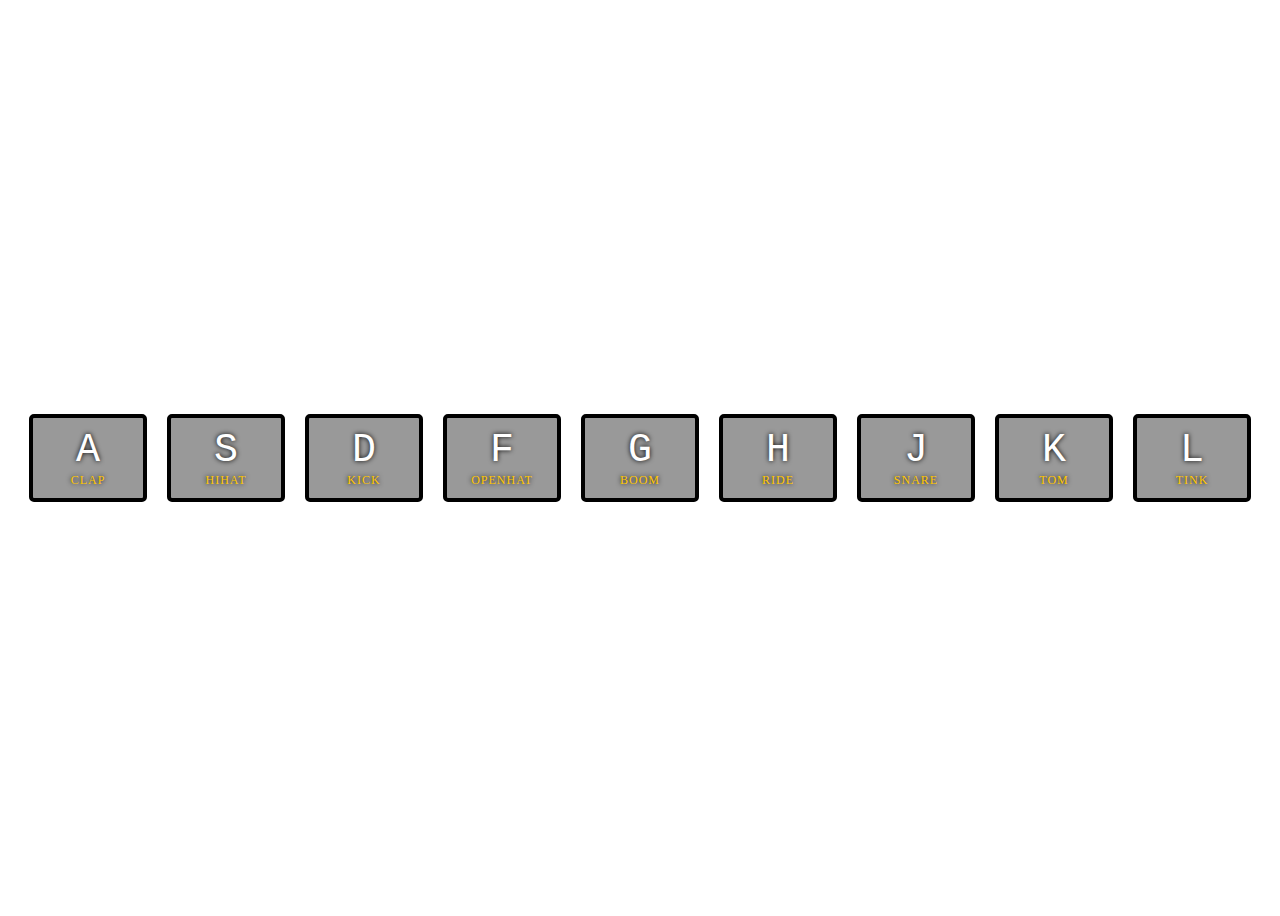
<file: Day01-Javascript_Drum_Kit/index.html>
<html lang="en">
<head>
    <meta charset="UTF-8">
    <meta name="viewport" content="width=device-width, initial-scale=1.0">
    <title>Drum Kit</title>
    <link rel="stylesheet" href="style.css">
</head>
<body>
    <div class="keys">
        <div data-key="65" class="key">
          <kbd>A</kbd>
          <span class="sound">clap</span>
        </div>
        <div data-key="83" class="key">
          <kbd>S</kbd>
          <span class="sound">hihat</span>
        </div>
        <div data-key="68" class="key">
          <kbd>D</kbd>
          <span class="sound">kick</span>
        </div>
        <div data-key="70" class="key">
          <kbd>F</kbd>
          <span class="sound">openhat</span>
        </div>
        <div data-key="71" class="key">
          <kbd>G</kbd>
          <span class="sound">boom</span>
        </div>
        <div data-key="72" class="key">
          <kbd>H</kbd>
          <span class="sound">ride</span>
        </div>
        <div data-key="74" class="key">
          <kbd>J</kbd>
          <span class="sound">snare</span>
        </div>
        <div data-key="75" class="key">
          <kbd>K</kbd>
          <span class="sound">tom</span>
        </div>
        <div data-key="76" class="key">
          <kbd>L</kbd>
          <span class="sound">tink</span>
        </div>
    </div>

    <audio data-key="65" src="sounds/clap.wav"></audio>
    <audio data-key="83" src="sounds/hihat.wav"></audio>
    <audio data-key="68" src="sounds/kick.wav"></audio>
    <audio data-key="70" src="sounds/openhat.wav"></audio>
    <audio data-key="71" src="sounds/boom.wav"></audio>
    <audio data-key="72" src="sounds/ride.wav"></audio>
    <audio data-key="74" src="sounds/snare.wav"></audio>
    <audio data-key="75" src="sounds/tom.wav"></audio>
    <audio data-key="76" src="sounds/tink.wav"></audio>

    <script>
        const keys = Array.from(document.querySelectorAll('.key'));  
        console.log(keys);    
        window.addEventListener('keydown', playSound)
        keys.forEach(key => key.addEventListener('transitionend', removeTransition));

        function playSound(e){
          console.log(e.keyCode);
          const audio = document.querySelector(`audio[data-key="${e.keyCode}"]`);
          const key = document.querySelector(`div[data-key="${e.keyCode}"]`);
          if(!audio)
            return;

          key.classList.add('playing');
          audio.currentTime = 0;
          audio.play();
        } 

        function removeTransition(e) {
          if (e.propertyName !== 'transform') 
            return;
          e.target.classList.remove('playing');
  }
    </script>
</body>
</html>
</file>
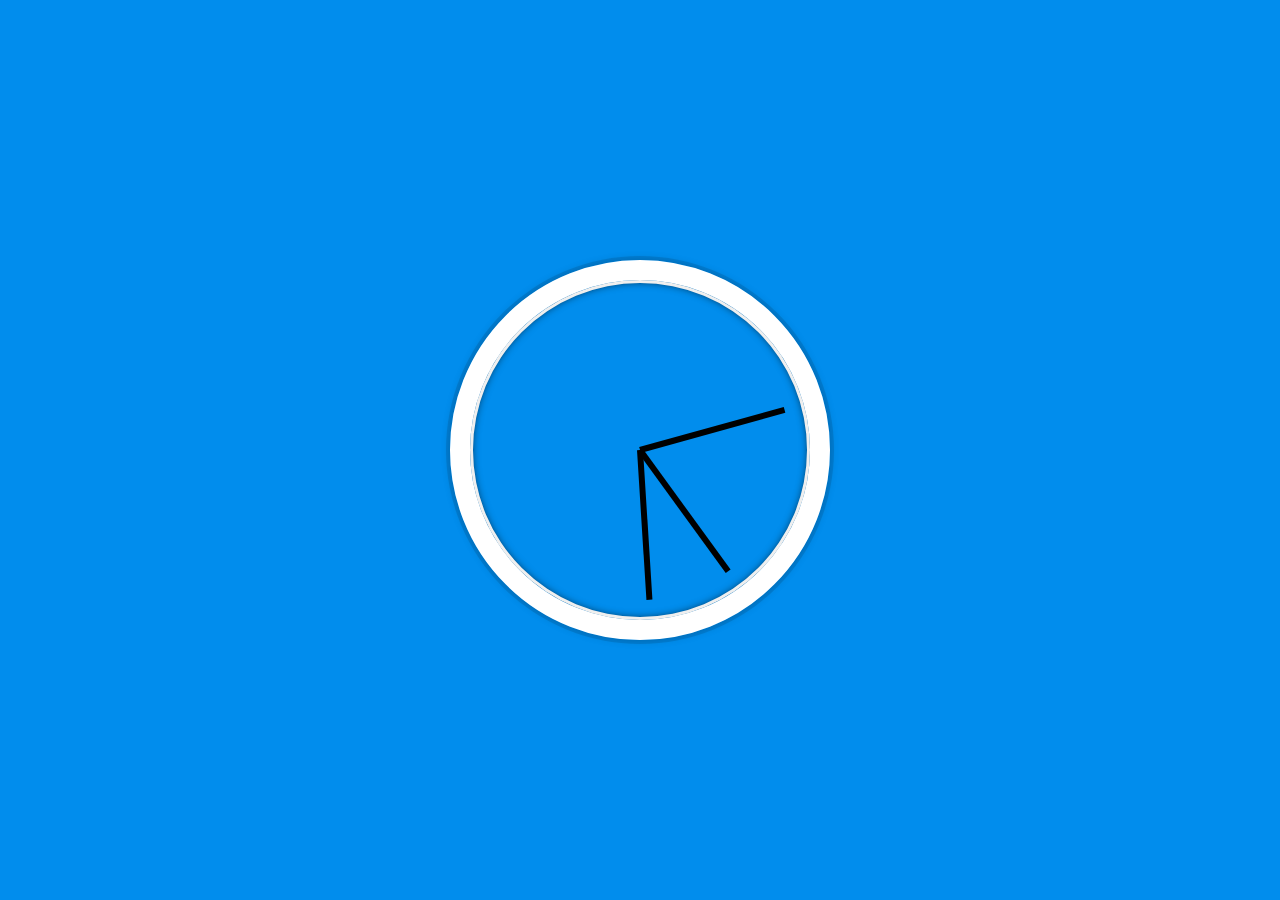
<file: Day02-JS_and_CSS_Clock/index.html>
<!DOCTYPE html>
<html lang="en">
<head>
  <meta charset="UTF-8">
  <title>JS + CSS Clock</title>
</head>
<body>


    <div class="clock">
      <div class="clock-face">
        <div class="hand hour-hand"></div>
        <div class="hand min-hand"></div>
        <div class="hand second-hand"></div>
      </div>
    </div>


  <style>
    html {
      background: #018DED url(https://unsplash.it/1500/1000?image=881&blur=5);
      background-size: cover;
      font-family: 'helvetica neue';
      text-align: center;
      font-size: 10px;
    }

    body {
      margin: 0;
      font-size: 2rem;
      display: flex;
      flex: 1;
      min-height: 100vh;
      align-items: center;
    }

    .clock {
      width: 30rem;
      height: 30rem;
      border: 20px solid white;
      border-radius: 50%;
      margin: 50px auto;
      position: relative;
      padding: 2rem;
      box-shadow:
        0 0 0 4px rgba(0,0,0,0.1),
        inset 0 0 0 3px #EFEFEF,
        inset 0 0 10px black,
        0 0 10px rgba(0,0,0,0.2);
    }

    .clock-face {
      position: relative;
      width: 100%;
      height: 100%;
      transform: translateY(-3px); /* account for the height of the clock hands */
    }

    .hand {
      width: 50%;
      height: 6px;
      background: black;
      position: absolute;
      top: 50%;
      transform-origin: 100%;
      transform: rotate(90deg);
      transition: all 0.05s;
      transition-timing-function: cubic-bezier(0.1, 2.7, 0.58, 1);
    }
</style>

<script>
  const secondHand = document.querySelector('.second-hand');
  const minsHand = document.querySelector('.min-hand');
  const hourHand = document.querySelector('.hour-hand');

  function setDate() {
    const now = new Date();

    const seconds = now.getSeconds();
    const secondsDegrees = ((seconds / 60) * 360) + 90;
    secondHand.style.transform = `rotate(${secondsDegrees}deg)`;

    const mins = now.getMinutes();
    const minsDegrees = ((mins / 60) * 360) + ((seconds/60)*6) + 90;
    minsHand.style.transform = `rotate(${minsDegrees}deg)`;

    const hour = now.getHours();
    const hourDegrees = ((hour / 12) * 360) + ((mins/60)*30) + 90;
    hourHand.style.transform = `rotate(${hourDegrees}deg)`;
  }

  setInterval(setDate, 1000);
  setDate();

</script>
</body>
</html>
</file>
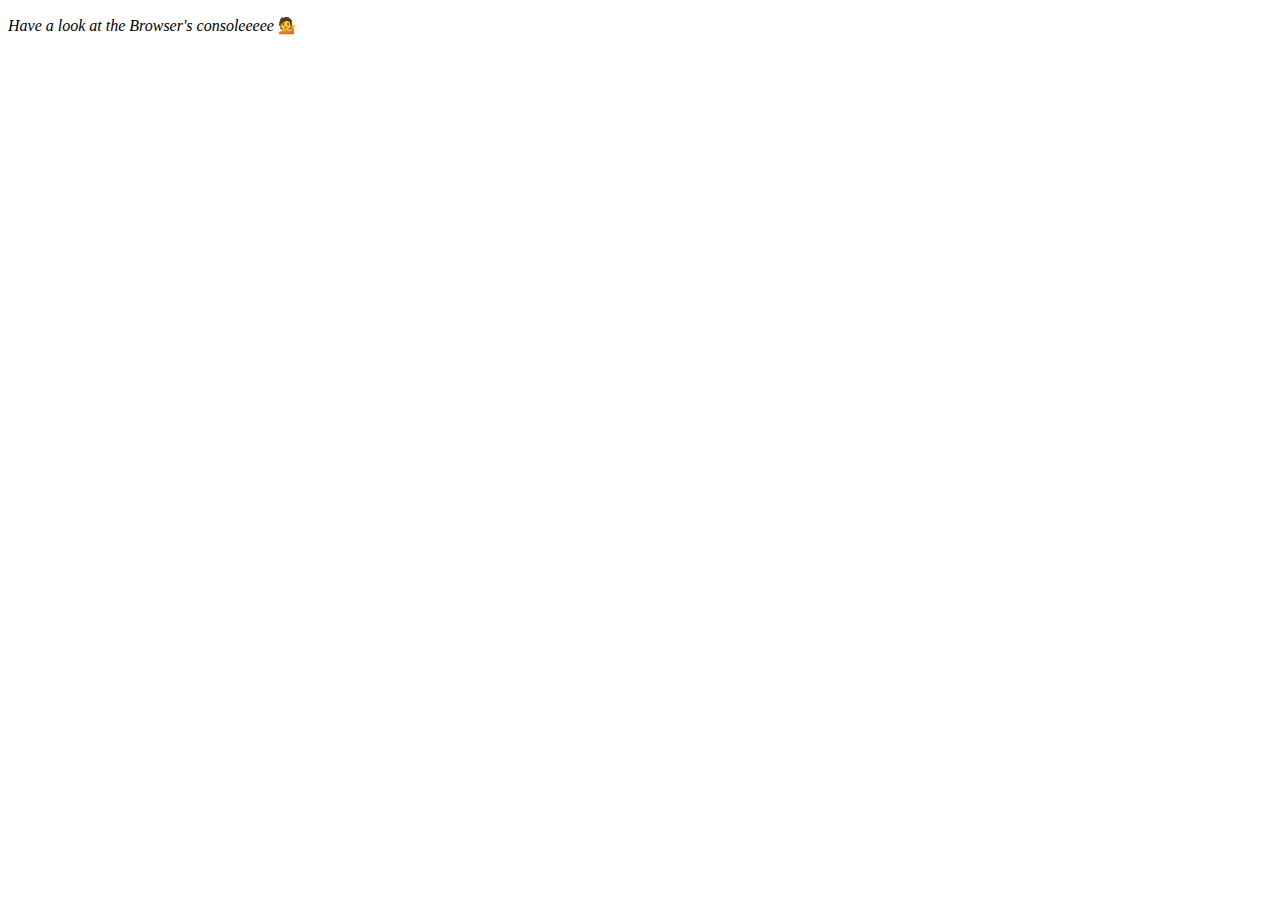
<file: Day04-ArrayCardioDay1/index.html>
<!DOCTYPE html>
<html lang="en">
    <head>
        <meta charset="UTF-8">
        <title>Arrray Cardio Day 1</title>
    </head>
    <body>
        <p><em>Have a look at the Browser's consoleeeee</em> 💁</p>

        <script>
            const inventors = [
                { first: 'Albert', last: 'Einstein', year: 1879, passed: 1955 },
                { first: 'Isaac', last: 'Newton', year: 1643, passed: 1727 },
                { first: 'Galileo', last: 'Galilei', year: 1564, passed: 1642 },
                { first: 'Marie', last: 'Curie', year: 1867, passed: 1934 },
                { first: 'Johannes', last: 'Kepler', year: 1571, passed: 1630 },
                { first: 'Nicolaus', last: 'Copernicus', year: 1473, passed: 1543 },
                { first: 'Max', last: 'Planck', year: 1858, passed: 1947 },
                { first: 'Katherine', last: 'Blodgett', year: 1898, passed: 1979 },
                { first: 'Ada', last: 'Lovelace', year: 1815, passed: 1852 },
                { first: 'Sarah E.', last: 'Goode', year: 1855, passed: 1905 },
                { first: 'Lise', last: 'Meitner', year: 1878, passed: 1968 },
                { first: 'Hanna', last: 'Hammarström', year: 1829, passed: 1909 }
                    ];              

            const people = ['Beck, Glenn', 'Becker, Carl', 'Beckett, Samuel', 'Beddoes, Mick', 
                            'Beecher, Henry', 'Beethoven, Ludwig', 'Begin, Menachem', 'Belloc, Hilaire',
                            'Bellow, Saul', 'Benchley, Robert', 'Benenson, Peter', 'Ben-Gurion, David', 
                            'Benjamin, Walter', 'Benn, Tony', 'Bennington, Chester', 'Benson, Leana', 
                            'Bent, Silas', 'Bentsen, Lloyd', 'Berger, Ric', 'Bergman, Ingmar', 
                            'Berio, Luciano', 'Berle, Milton', 'Berlin, Irving', 'Berne, Eric', 'Bernhard, Sandra', 
                            'Berra, Yogi', 'Berry, Halle', 'Berry, Wendell', 'Bethea, Erin', 'Bevan, Aneurin', 
                            'Bevel, Ken', 'Biden, Joseph', 'Bierce, Ambrose', 'Biko, Steve', 'Billings, Josh', 
                            'Biondo, Frank', 'Birrell, Augustine', 'Black, Elk', 'Blair, Robert', 'Blair, Tony', 
                            'Blake, William'];

            // 1. List of inventors who were born in 1500's
            const fifteen = inventors.filter(inventor => (inventor.year >= 1500 && inventor.year < 1600));
            console.table(fifteen);
            // 2. Array of inventors with first and last names
            const fullnames = inventors.map(inventor => `${inventor.first} ${inventor.last}`)
            console.log(fullnames)
            // 3. Sort inventors from young to old
            const sorted = inventors.sort((a, b) => a.year > b.year ? 1: -1);
            console.table(sorted);
            // 4. How many years did all the inventors live all together?
            const totalYears = inventors.reduce((total, inventor) => {
                return total + (inventor.passed - inventor.year)
            }, 0);
            console.log(totalYears)
            // 5. Sort the inventors by years lived
            const oldest = inventors.sort(function(a, b) {
            const lastInventor = a.passed - a.year;
            const nextInventor = b.passed - b.year;
            return lastInventor > nextInventor ? -1 : 1;
            });
            console.table(oldest)
            // 6. Pass
            // 7. Sort the people alphabetically by the last name 
            const alpha = people.sort((a, b) => {
                const [aLast, aFirst] = a.split(', ');
                const [bLast, bFirst] = b.split(', ');
                return aLast > bLast ? 1 : -1;
            });
            console.log(alpha);
            // 8. Sum up the instances of each of these
            const data = ['car', 'car', 'truck', 'truck', 'bike', 'walk', 'car', 'van', 'bike', 'walk', 'car', 'van', 'car', 'truck' ];
            const transportation = data.reduce((obj, item) => {
                if (!obj[item]) {
                obj[item] = 0;
                }
                obj[item]++;
                return obj;
            }, {});
            console.log(transportation);
        </script>
    </body>
</html>
</file>
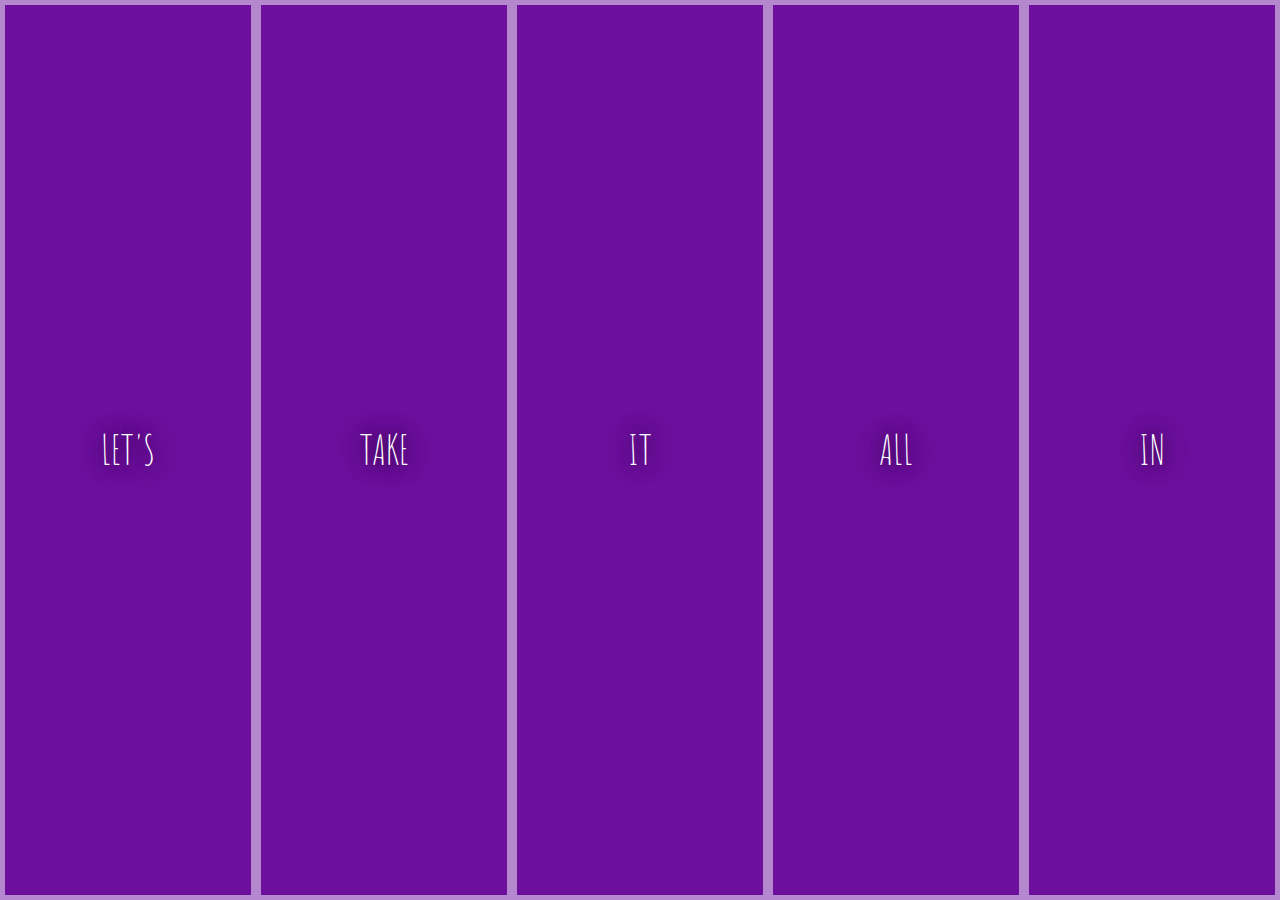
<file: Day05-Flex_Panel_Gallery /index.html>
<!DOCTYPE html>
<html lang="en">
<head>
  <meta charset="UTF-8">
  <title>Flex Panels 💪</title>
  <link href='https://fonts.googleapis.com/css?family=Amatic+SC' rel='stylesheet' type='text/css'>
</head>
<body>
  <style>
    html {
        box-sizing: border-box;
        background: #ffc600;
        font-family: 'helvetica neue';
        font-size: 20px;
        font-weight: 200;
    }

    body {
        margin: 0px;
    }

    *, *::after, *::before {
        box-sizing: inherit;
    }

    .panels {
        min-height: 100vh;
        overflow: hidden;
        display: flex;
    }
    
    .panel {
        display: flex;
        flex-direction: column;
        background: #6b0f9c;
        box-shadow: inset 0 0 0 5px rgba(255, 255, 255, 0.5);
        color: white;
        transition: 
            all 0.7s cubic-bezier(0.61, -0.19, 0.7, -0.11),
            font-size 0.7s cubic-bezier(0.61, -0.19, 0.7, -0.11);
        font-size: 10px;
        background-size: cover;
        background-position: center;
        flex: 1;
        justify-content: center;
            
    }

    .panel1 { background-image:url(https://source.unsplash.com/gYl-UtwNg_I/1500x1500); }
    .panel2 { background-image:url(https://source.unsplash.com/rFKUFzjPYiQ/1500x1500); }
    .panel3 { background-image:url(https://images.unsplash.com/photo-1465188162913-8fb5709d6d57?ixlib=rb-0.3.5&q=80&fm=jpg&crop=faces&cs=tinysrgb&w=1500&h=1500&fit=crop&s=967e8a713a4e395260793fc8c802901d); }
    .panel4 { background-image:url(https://source.unsplash.com/ITjiVXcwVng/1500x1500); }
    .panel5 { background-image:url(https://source.unsplash.com/3MNzGlQM7qs/1500x1500); }

    .panel > *:first-child { transform: translateY(-100%); }
    .panel.open-active > *:first-child { transform: translateY(0); }
    .panel > *:last-child { transform: translateY(100%); }
    .panel.open-active > *:last-child { transform: translateY(0); }
    
    .panel > * {
        margin: 0;
        width: 100%;
        flex: 1 0 auto;
        display: flex;
        align-items: center;
        justify-content: center;
    }
    
    .panel p {
        text-transform: uppercase;
        font-family: 'Amatic SC', cursive;
        text-shadow: 0 0 24px rgba(0, 0, 0, 0.72), 0 0 14px rgba(0, 0, 0, 0.45);
        font-size: 2em;
    }

    .panel p:nth-child(2) {
        font-size: 4em;
    }

    .panel.open {
        flex: 5;
        font-size: 40px;
    }
    
    @media only screen and (max-width: 600px) {
        .panel p {
            font-size: 1em;
        }
    }
  </style>


  <div class="panels">
    <div class="panel panel1">
      <p>Hey</p>
      <p>Let's</p>
      <p>Dance</p>
    </div>
    <div class="panel panel2">
      <p>Give</p>
      <p>Take</p>
      <p>Receive</p>
    </div>
    <div class="panel panel3">
      <p>Experience</p>
      <p>It</p>
      <p>Today</p>
    </div>
    <div class="panel panel4">
      <p>Give</p>
      <p>All</p>
      <p>You can</p>
    </div>
    <div class="panel panel5">
      <p>Life</p>
      <p>In</p>
      <p>Motion</p>
    </div>
  </div>

  <script>
      const panels = document.querySelectorAll('.panel');

      panels.forEach(panel => {
          panel.addEventListener('click', ()=> {
              panel.classList.toggle('open');
          });
          panel.addEventListener('transitionend', (e) => {
              console.log(e.propertyName);
              if (e.propertyName.includes('flex')) {
                panel.classList.toggle('open-active');
                }
          });
      });
  </script>

</body>
</html>
</file>
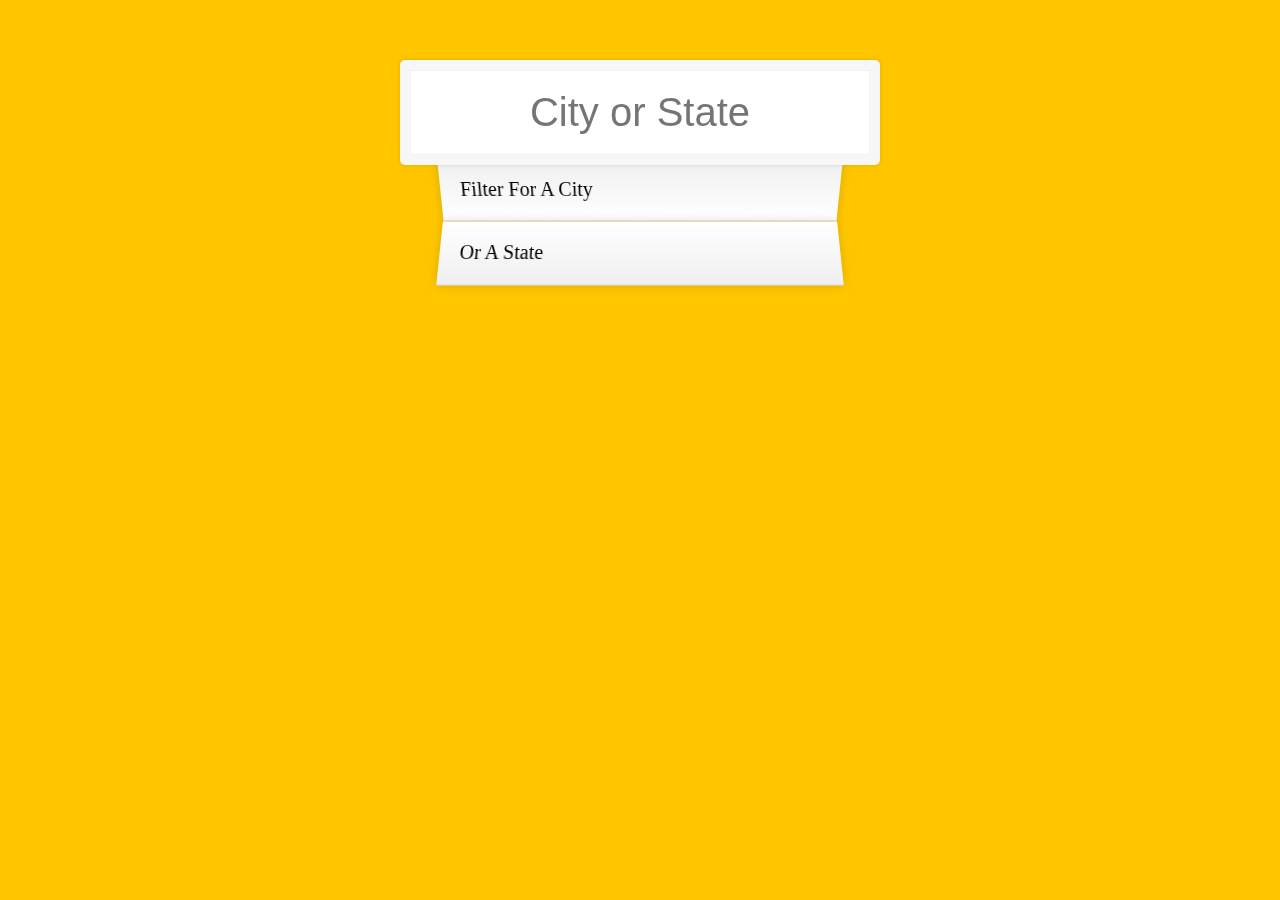
<file: Day06-Type_Ahead/index.html>
<!DOCTYPE html>
<html lang="en">
<head>
  <meta charset="UTF-8">
  <title>Type Ahead 👀</title>
  <link rel="stylesheet" href="style.css">
</head>
<body>

  <form class="search-form">
    <input type="text" class="search" placeholder="City or State">
    <ul class="suggestions">
      <li>Filter for a city</li>
      <li>or a state</li>
    </ul>
  </form>
<script>
const endpoint = 'https://gist.githubusercontent.com/Miserlou/c5cd8364bf9b2420bb29/raw/2bf258763cdddd704f8ffd3ea9a3e81d25e2c6f6/cities.json';

const cities = [];
fetch(endpoint)
  .then(res => res.json())
  .then(data => cities.push(...data));

function findMatches(wordToMatch, cities) {
  return cities.filter(place => {
    // here we need to figure out if the city or state matches what was searched
    const regex = new RegExp(wordToMatch, 'gi');
    return place.city.match(regex) || place.state.match(regex)
  });
}

function numberWithCommas(x) {
  return x.toString().replace(/\B(?=(\d{3})+(?!\d))/g, ',');
}

function displayMatches() {
  const matchArray = findMatches(this.value, cities);
  const html = matchArray.map(place => {
    const regex = new RegExp(this.value, 'gi');
    const cityName = place.city.replace(regex, `<span class="hl">${this.value}</span>`);
    const stateName = place.state.replace(regex, `<span class="hl">${this.value}</span>`);
    return `
      <li>
        <span class="name">${cityName}, ${stateName}</span>
        <span class="population">${numberWithCommas(place.population)}</span>
      </li>
    `;
  }).join('');
  suggestions.innerHTML = html;
}

const searchInput = document.querySelector('.search');
const suggestions = document.querySelector('.suggestions');

searchInput.addEventListener('change', displayMatches);
searchInput.addEventListener('keyup', displayMatches);

</script>
  </body>
</html>
</file>
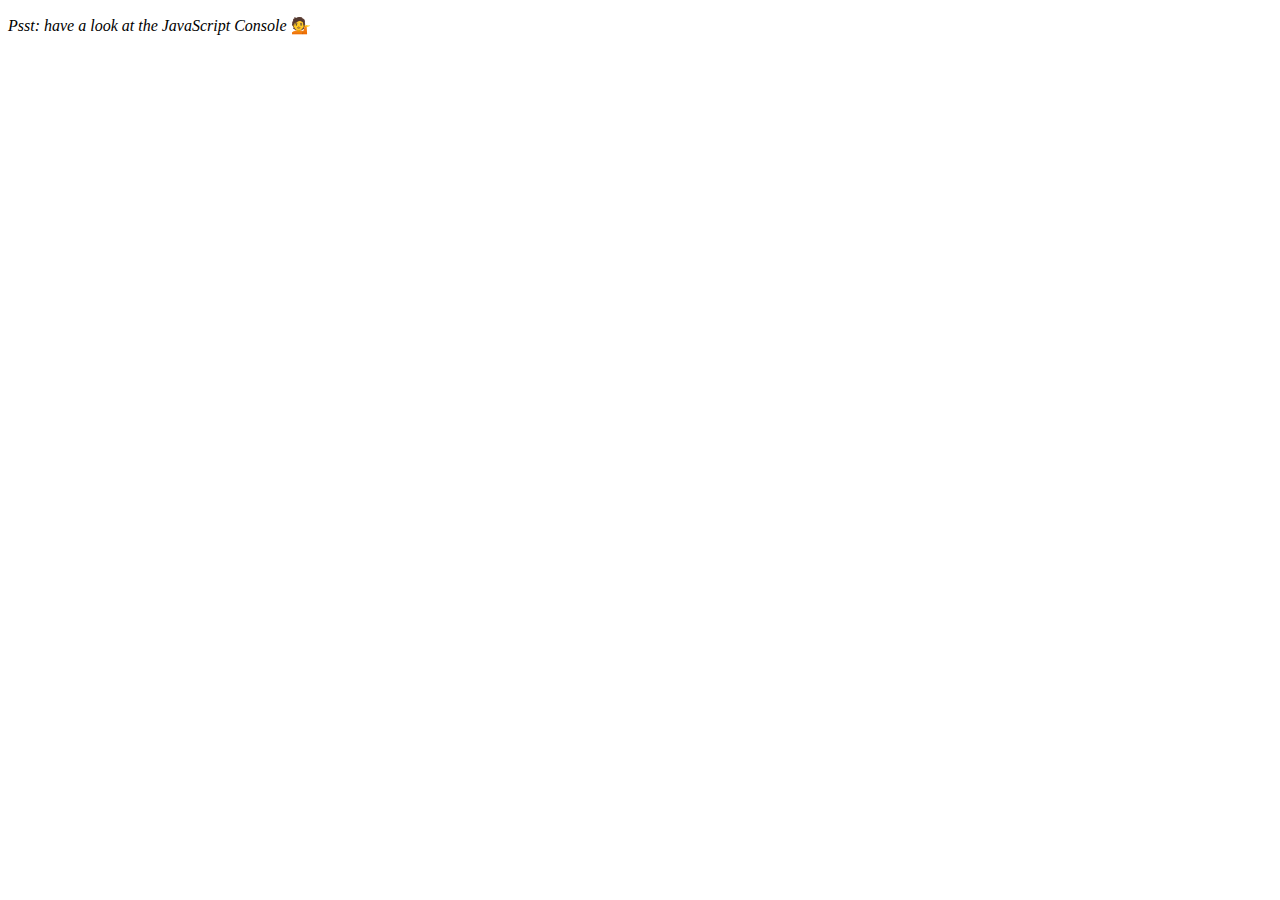
<file: Day07-ArrayCardio2/index.html>
<!DOCTYPE html>
<html>
    <head>
        <meta charset="UTF-8">
        <title>Array Cardio 2</title>
    </head>
    <body>
        <p><em>Psst: have a look at the JavaScript Console</em> 💁</p>

        <script>
        
            const people = [
              { name: 'Wes', year: 1988 },
              { name: 'Kait', year: 1986 },
              { name: 'Irv', year: 1970 },
              { name: 'Lux', year: 2015 }
            ];
        
            const comments = [
              { text: 'Love this!', id: 523423 },
              { text: 'Super good', id: 823423 },
              { text: 'You are the best', id: 2039842 },
              { text: 'Ramen is my fav food ever', id: 123523 },
              { text: 'Nice Nice Nice!', id: 542328 }
            ];
        
            // Some and Every Checks
            // Array.prototype.some() // is at least one person 19 or older?
            // Array.prototype.every() // is everyone 19 or older?
            const isAdult = people.some(person => ((new Date()).getFullYear()) - person.year >= 19);
            console.log({isAdult});
            const isAllAdult = people.every(person => ((new Date()).getFullYear()) - person.year >= 19);
            console.log({isAllAdult});

            // Array.prototype.find()
            // Find is like filter, but instead returns just the one you are looking for
            // find the comment with the ID of 823423
            const comment = comments.find(comment => comment.id == 823423);
            console.log(comment);

            // Array.prototype.findIndex()
            // Find the comment with this ID
            // delete the comment with the ID of 823423
            const indx = comments.findIndex(comment => comment.id == 823423);
            const new_comments = [...comments.slice(0, indx),
                                  ...comments.slice(indx + 1)];
            console.log(new_comments);

        
          </script>
    </body>
</html>
</file>
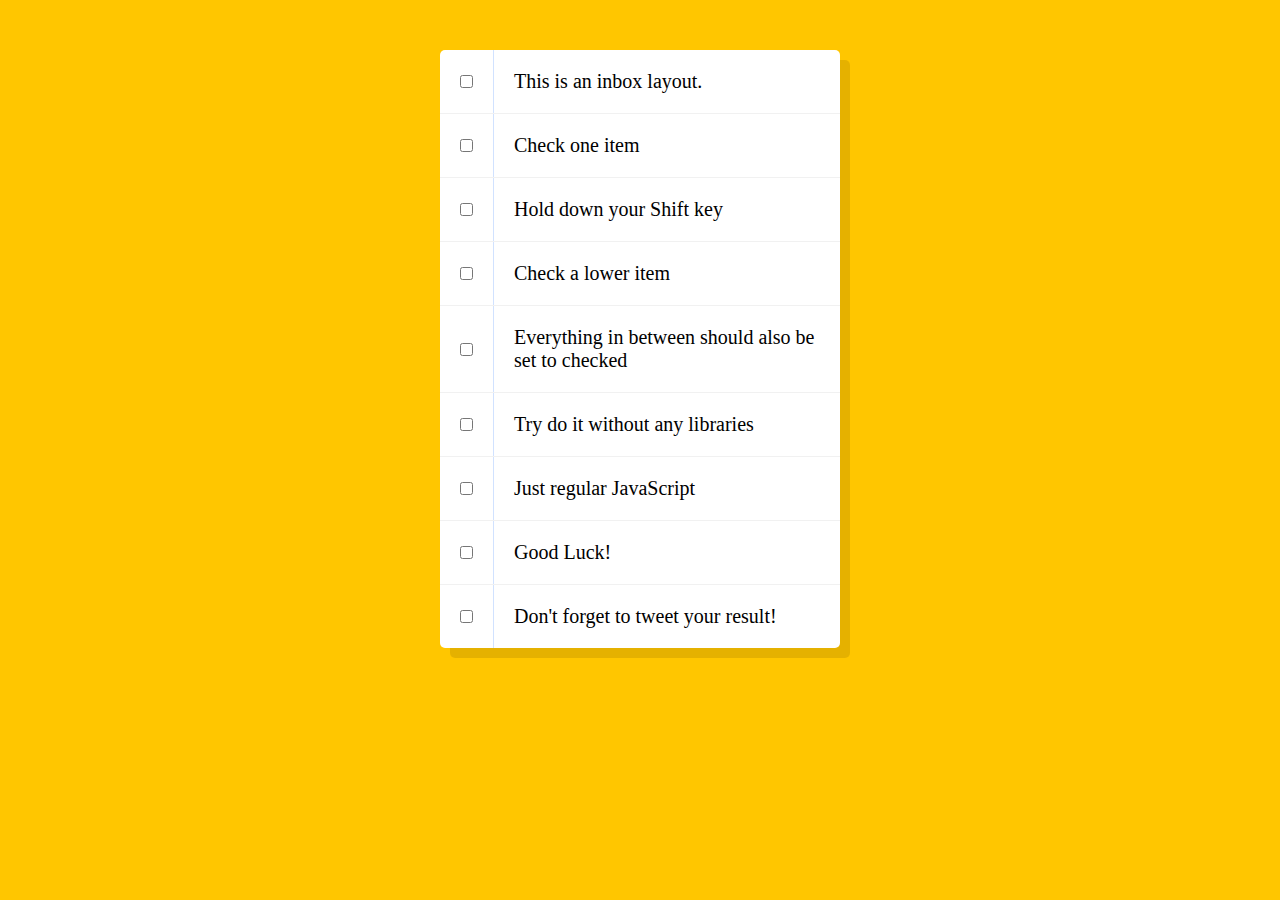
<file: Day10-HoldShiftAndCheck/index.html>
<!DOCTYPE html>
<html lang="en">
    <head>
        <meta charset="UTF-8">
        <title>Hold Shift to Check Multiple Checkboxes</title>
    </head>

    <body>
        <div class="inbox">
            <div class="item">
              <input type="checkbox" data-no="1">
              <p>This is an inbox layout.</p>
            </div>
            <div class="item">
              <input type="checkbox" data-no="2">
              <p>Check one item</p>
            </div>
            <div class="item">
              <input type="checkbox" data-no="3">
              <p>Hold down your Shift key</p>
            </div>
            <div class="item">
              <input type="checkbox" data-no="4">
              <p>Check a lower item</p>
            </div>
            <div class="item">
              <input type="checkbox" data-no="5">
              <p>Everything in between should also be set to checked</p>
            </div>
            <div class="item">
              <input type="checkbox" data-no="6">
              <p>Try do it without any libraries</p>
            </div>
            <div class="item">
              <input type="checkbox" data-no="7">
              <p>Just regular JavaScript</p>
            </div>
            <div class="item">
              <input type="checkbox" data-no="8">
              <p>Good Luck!</p>
            </div>
            <div class="item">
              <input type="checkbox" data-no="9">
              <p>Don't forget to tweet your result!</p>
            </div>
          </div>

          <style>
              html {
                  font-family: sans-serif;
                  background: #ffc600;
              }

              .inbox {
                  max-width: 400px;
                  margin: 50px auto;
                  background: white;
                  border-radius: 5px;
                  box-shadow: 10px 10px 0 rgba(0,0,0,0.1);
              }

              .item {
                  display: flex;
                  align-items: center;
                  border-bottom: 1px solid #f1f1f1;
              }

              .item:last-child {
                border-bottom: 0;
              }

              input:checked + p {
                background: #F9F9F9;
                text-decoration: line-through;
              }

              input[type="checkbox"] {
                margin: 20px;
              }

              p {
                margin: 0;
                padding: 20px;
                transition: background 0.2s;
                flex: 1;
                font-family: 'helvetica neue';
                font-size: 20px;
                font-weight: 400;
                border-left: 1px solid #d1e2ff;
              }
          </style>

          <script>
            const checkboxes = document.querySelectorAll('input[type="checkbox"]');

            let lastChecked;
            function handleCheck(e) {
              let inBetween = false;
              if(e.shiftKey && this.checked) {
                console.log(this.dataset.no, e, this);
                checkboxes.forEach(box => {
                  if(box == this || box == lastChecked){
                    inBetween = !inBetween;
                    console.log(box.dataset.no);
                  }
                  if (inBetween) {
                    box.checked = true;
                  }
                  
                });
              }
              lastChecked = this;
            }
            checkboxes.forEach(box => {
              box.addEventListener('click', handleCheck);
            })
          </script>
    </body>

</html>
</file>
<file: Day01-Javascript_Drum_Kit/style.css>
html {
    font-size: 10px;
    background: url(https://i.imgur.com/b9r5sEL.jpg) bottom center;
    background-size: cover;
}

body html {
    padding: 0px;
    margin: 0px;
    font-family: sans-serif;
}

.keys {
    display: flex;
    flex: 1;
    min-height: 100vh;
    align-items: center;
    justify-content: center;
}

.key {
    border: .4rem solid black;
    border-radius: .5rem;
    margin: 1rem;
    font-size: 1.5rem;
    padding: 1rem 0.5rem;
    transition: all .07s ease;
    width: 10rem;
    text-align: center;
    color: white;
    background: rgba(0,0,0,0.4);
    text-shadow: 0 0 .5rem black;
}

.playing{
    transform: scale(1.1);
    border-color: #ffc600;
    box-shadow: 0 0 1rem #ffc600;
}


kbd {
    display: block;
    font-size: 4rem;
}

.sound {
    font-size: 1.2rem;
    text-transform: uppercase;
    letter-spacing: 0.1rem;
    color: #ffc600;
}
</file>
<file: Day06-Type_Ahead/style.css>
html {
    box-sizing: border-box;
    background: #ffc600;
    font-family: 'helvetica neue';
    font-size: 20px;
    font-weight: 200;
  }
  
  *, *:before, *:after {
    box-sizing: inherit;
  }
  
  input {
    width: 100%;
    padding: 20px;
  }

  .search-form {
    max-width: 400px;
    margin: 50px auto;
  }

  input.search {
    margin: 0;
    text-align: center;
    outline: 0;
    border: 10px solid #F7F7F7;
    width: 120%;
    left: -10%;
    position: relative;
    top: 10px;
    z-index: 2;
    border-radius: 5px;
    font-size: 40px;
    box-shadow: 0 0 5px rgba(0, 0, 0, 0.12), inset 0 0 2px rgba(0, 0, 0, 0.19);
  }

  .suggestions {
    margin: 0;
    padding: 0;
    position: relative;
  }

  .suggestions li {
    background: white;
    list-style: none;
    border-bottom: 1px solid #D8D8D8;
    box-shadow: 0 0 10px rgba(0, 0, 0, 0.14);
    margin: 0;
    padding: 20px;
    transition: background 0.2s;
    display: flex;
    justify-content: space-between;
    text-transform: capitalize;
  }

  .suggestions li:nth-child(even) {
    transform: perspective(100px) rotateX(3deg) translateY(2px) scale(1.001);
    background: linear-gradient(to bottom,  #ffffff 0%,#EFEFEF 100%);
  }

  .suggestions li:nth-child(odd) {
    transform: perspective(100px) rotateX(-3deg) translateY(3px);
    background: linear-gradient(to top,  #ffffff 0%,#EFEFEF 100%);
  }

  span.population {
    font-size: 15px;
  }
  
  .hl {
    background: #ffc600;
  }
</file>
